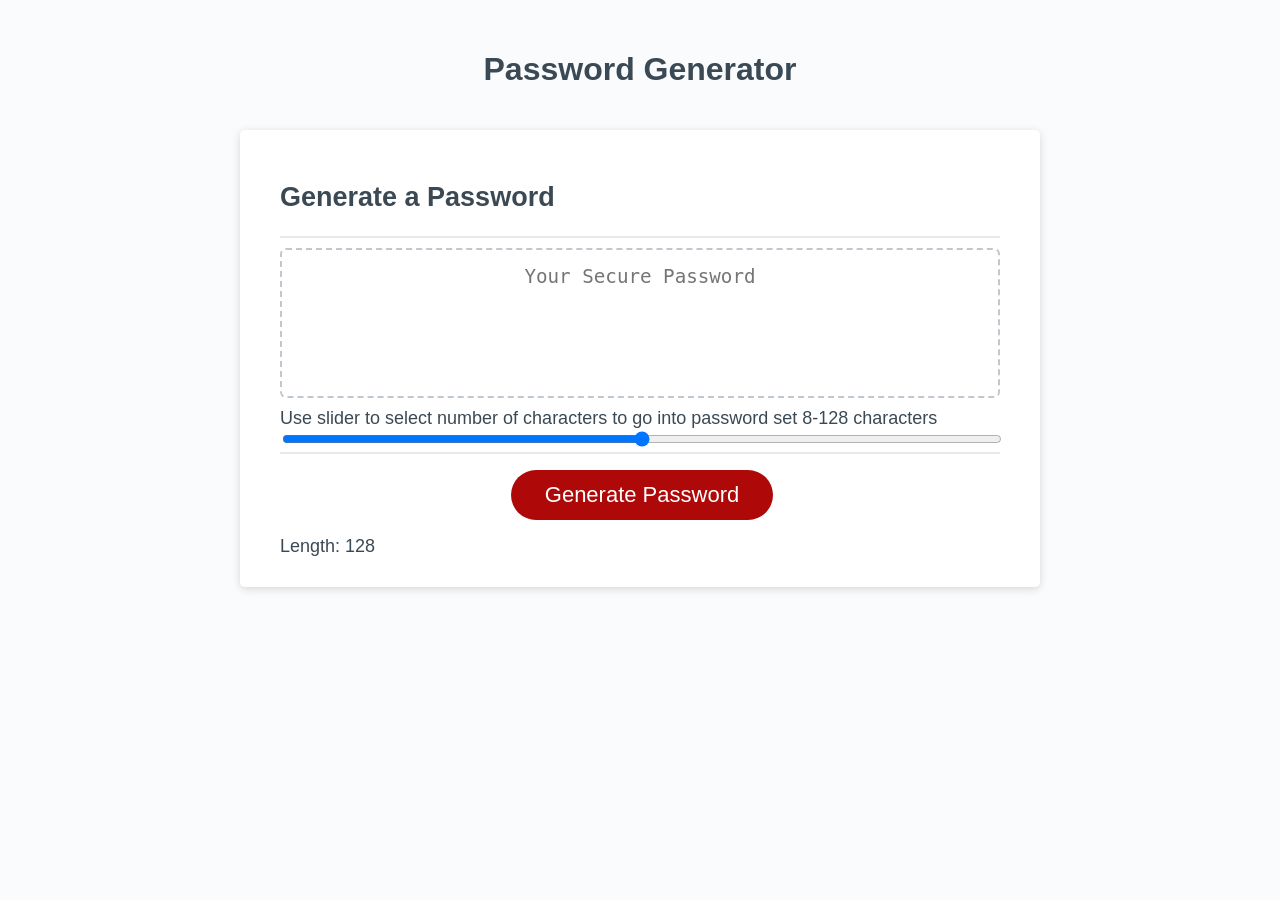
<file: index.html>
<!DOCTYPE html>
<html lang="en">
  <head>
    <meta charset="UTF-8" />
    <meta name="viewport" content="width=device-width, initial-scale=1.0" />
    <meta http-equiv="X-UA-Compatible" content="ie=edge" />
    <title>Password Generator</title>
    <link rel="stylesheet" href="./assets/css/style.css" />

  </head>

  <body>
    <div class="wrapper">

        <header>
          <h1>Password Generator</h1>
        </header>


        <div class="card">
            <div class="card-header">
              <h2>Generate a Password</h2>
            </div>


            <div class="card-body">
              <textarea
                readonly
                id="password"
                placeholder="Your Secure Password"
                aria-label="Generated Password"
              ></textarea>
            </div>

             <!-- slider tool added to page -->
            <a>Use slider to select number of characters to go into password set 8-128 characters</a>
            <input type="range" min="8" max="128" name="slider" id="slidertool">
              <!-- end of slider bar added to page -->

            <div class="card-footer">
              <button id="generate" class="btn">Generate Password</button>
            </div>

            <div id="length"></div>
        </div>
    </div>

    <script src="./assets/js/script.js"></script>

  </body>

</html>
</file>
<file: assets/css/style.css>
*,
*::before,
*::after {
  box-sizing: border-box;
}

html,
body,
.wrapper {
  height: 100%;
  margin: 0;
  padding: 0;
}

body {
  font-family: sans-serif;
  background-color: #f9fbfd;
}

.wrapper {
  padding-top: 30px;
  padding-left: 20px;
  padding-right: 20px;
}

header {
  text-align: center;
  padding: 20px;
  padding-top: 0px;
  color: hsl(206, 17%, 28%);
}

.card {
  background-color: hsl(0, 0%, 100%);
  border-radius: 5px;
  border-width: 1px;
  box-shadow: rgba(0, 0, 0, 0.15) 0px 2px 8px 0px;
  color: hsl(206, 17%, 28%);
  font-size: 18px;
  margin: 0 auto;
  max-width: 800px;
  padding: 30px 40px;
}

.card-header::after {
  content: " ";
  display: block;
  width: 100%;
  background: #e7e9eb;
  height: 2px;
}

.card-body {
  min-height: 100px;
}

.card-footer {
  text-align: center;
}

.card-footer::before {
  content: " ";
  display: block;
  width: 100%;
  background: #e7e9eb;
  height: 2px;
}

.card-footer::after {
  content: " ";
  display: block;
  clear: both;
}

.btn {
  border: none;
  background-color: hsl(360, 91%, 36%);
  border-radius: 25px;
  box-shadow: rgba(0, 0, 0, 0.1) 0px 1px 6px 0px rgba(0, 0, 0, 0.2) 0px 1px 1px
    0px;
  color: hsl(0, 0%, 100%);
  display: inline-block;
  font-size: 22px;
  line-height: 22px;
  margin: 16px 16px 16px 20px;
  padding: 14px 34px;
  text-align: center;
  cursor: pointer;
}

button[disabled] {
  cursor: default;
  background: #c0c7cf;
}

#length{
  display: inline-block;
  width: 100px;
}

.float-right {
  float: right;
}

#password {
  -webkit-appearance: none;
  -moz-appearance: none;
  appearance: none;
  border: none;
  display: block;
  width: 100%;
  padding-top: 15px;
  padding-left: 15px;
  padding-right: 15px;
  padding-bottom: 85px;
  font-size: 1.2rem;
  text-align: center;
  margin-top: 10px;
  margin-bottom: 10px;
  border: 2px dashed #c0c7cf;
  border-radius: 6px;
  resize: none;
  overflow: hidden;
}

@media (max-width: 690px) {
  .btn {
    font-size: 1rem;
    margin: 16px 0px 0px 0px;
    padding: 10px 15px;
  }

  #password {
    font-size: 1rem;
  }
}


/* slider tool added to page */

#slidertool {
  width: 100%;
}

/* slider tool added to page */

@media (max-width: 500px) {
  .btn {
    font-size: 0.8rem;
  }
}
</file>
